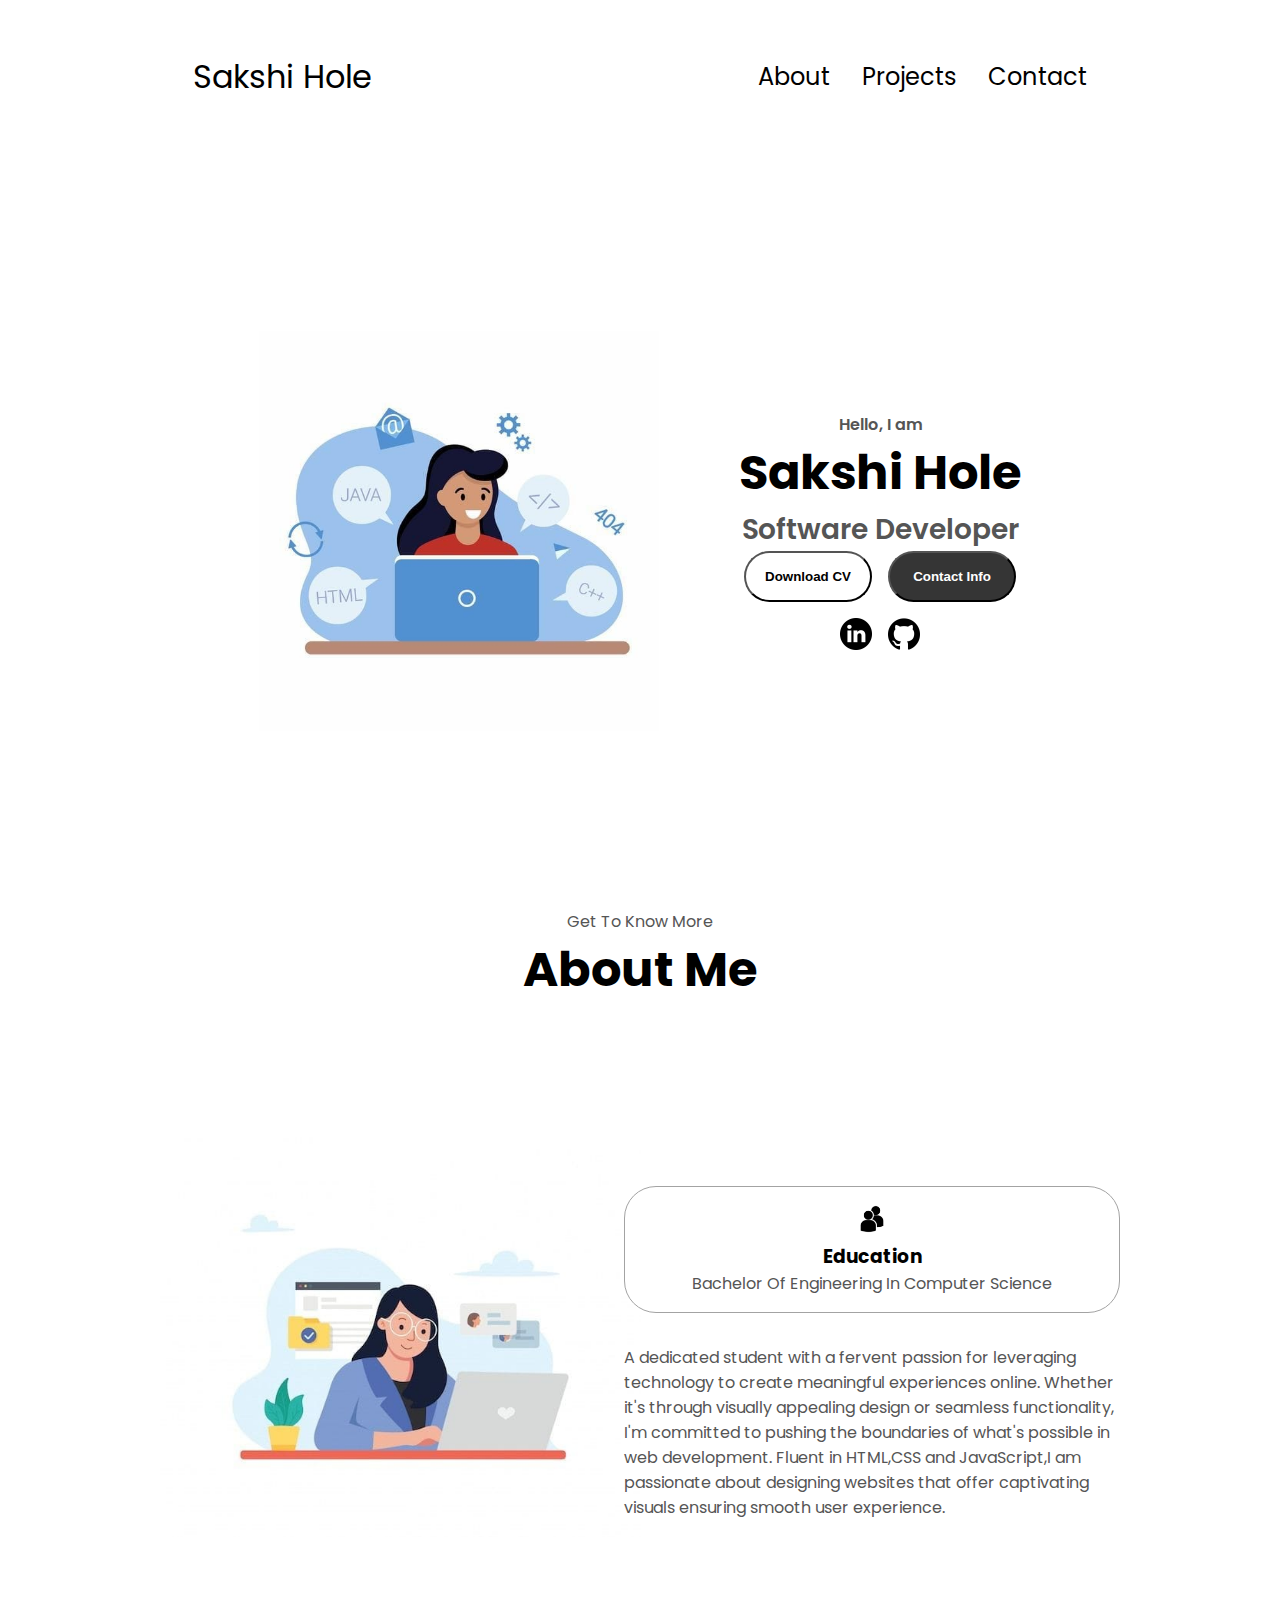
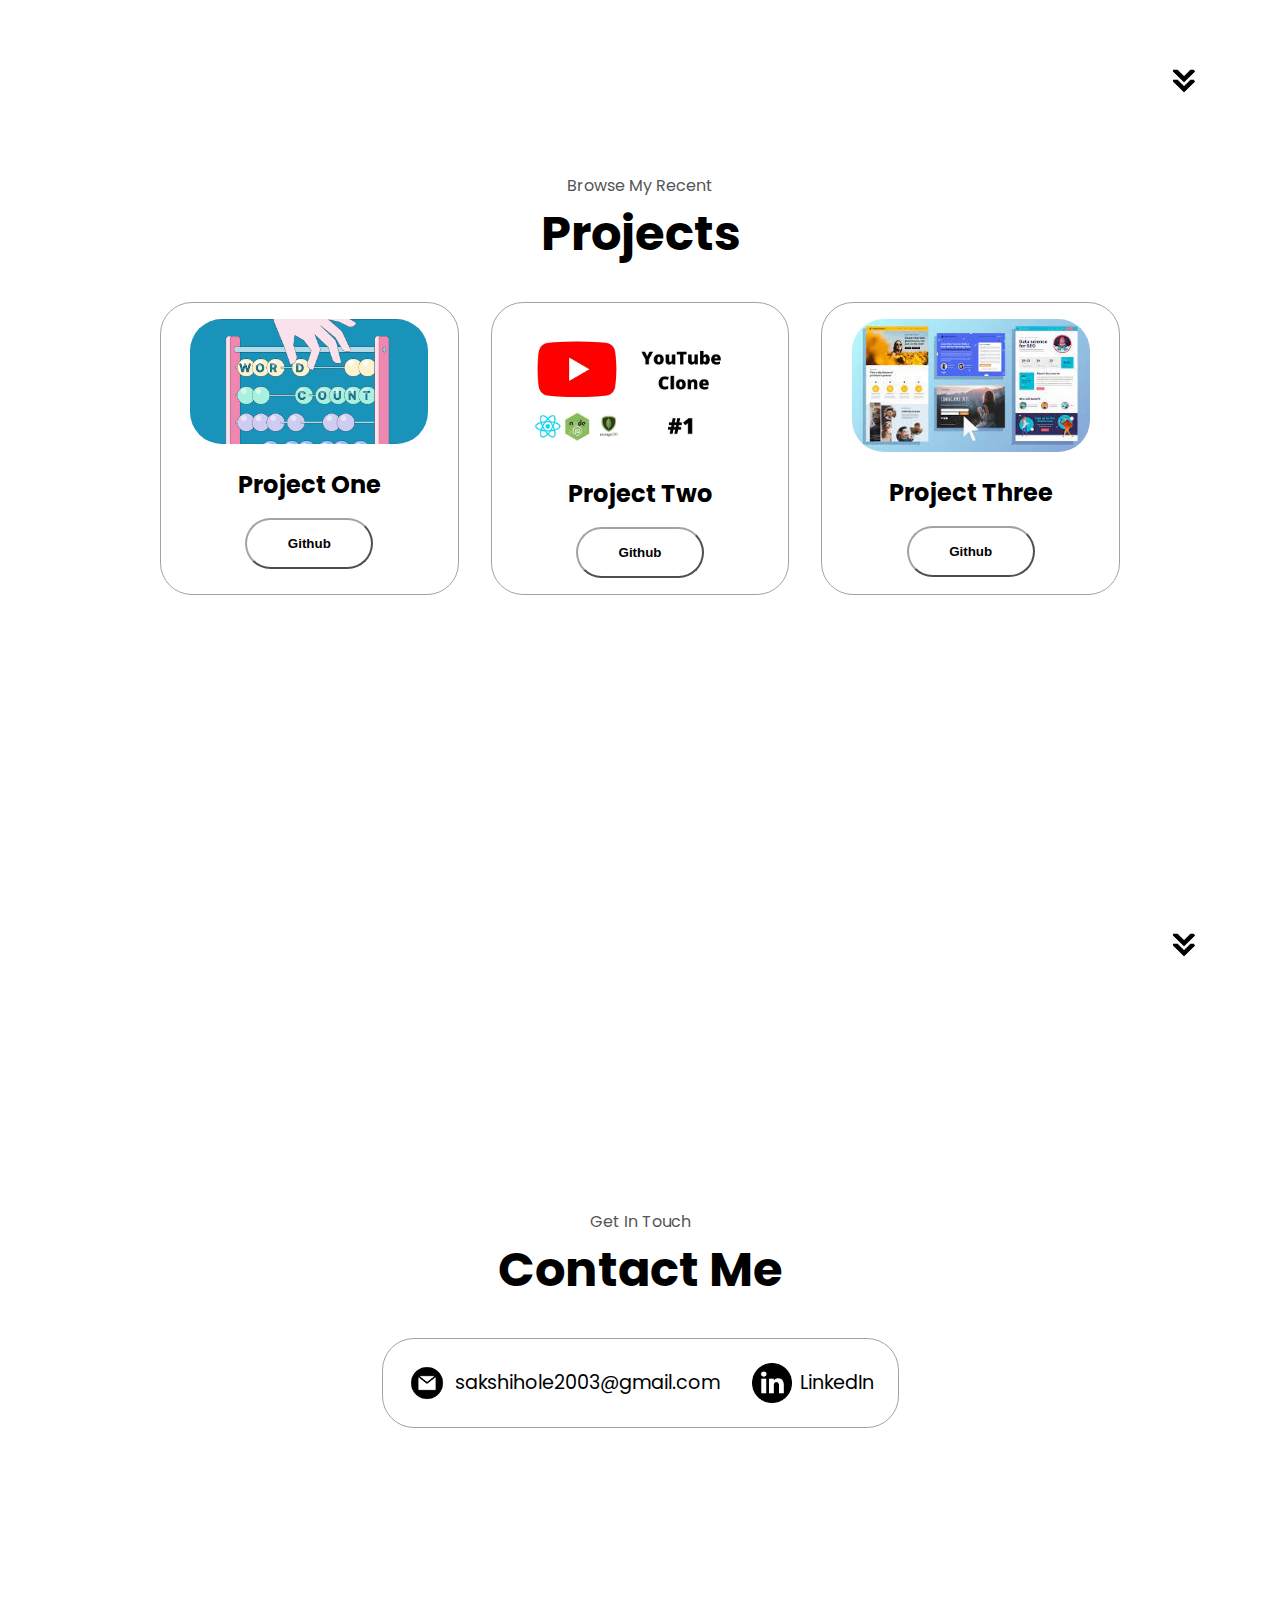
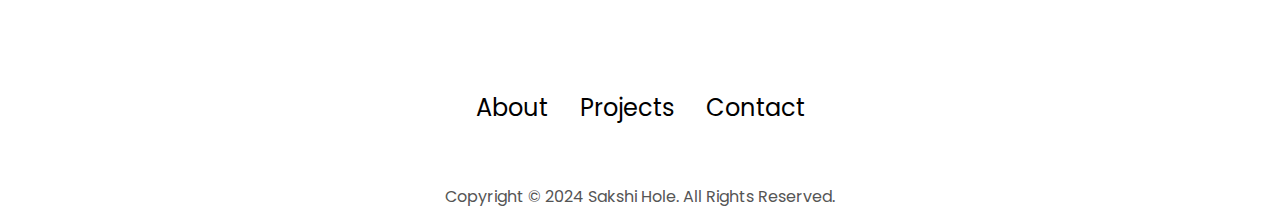
<file: Task 2/index.html>
<!DOCTYPE html>
<html lang="en">
<head>
    <meta charset="UTF-8">
    <meta name="viewport" content="width=device-width, initial-scale=1.0">
    <title>Portfolio</title>

    <link rel="stylesheet" href="style.css">
    <link rel="stylesheet" href="mediaqueries.css">
</head>
<body>
    <nav id="desktop-nav">
        <div class="logo">Sakshi Hole</div>
        <div>
            <ul class="nav-links">
                <li><a href="#about">About</a></li>
                <li><a href="#projects">Projects</a></li>
                <li><a href="#contact">Contact</a></li>
            </ul>
        </div>
    </nav>

    <nav id="hamburger-nav">
        <div class="logo">Sakshi Hole</div>
        <div class="hambuger-menu">
            <div class="hamburger-icon" onclick="toggleMenu()">
                <span></span>
                <span></span>
                <span></span>
            </div>
            <div class="menu-links">
                <li><a href="#about" onclick="toggleMenu()">About</a></li>
                <li><a href="#projects" onclick="toggleMenu()">Projects</a></li>
                <li><a href="#contact" onclick="toggleMenu()">Contact</a></li>
            </div>
        </div>
    </nav>

    <section id="profile">
        <div class="section__pic-container">
            <img src="assets\portfolio img 2.jpeg" alt="Sakshi Hole Profile Picture">
        </div>
        <div class="section__text">
            <p class="section__text__p1">Hello, I am</p>
            <h1 class="title">Sakshi Hole</h1>
            <p class="section__text__p2">Software Developer</p>
            <div class="btn-container">
                <button class="btn btn-color-2" onclick="window.open('./assets/Sakshi Hole Resume.pdf')">Download CV</button>

                <button class="btn btn-color-1" onclick="location.href='./#contact'">Contact Info
                </button>
            </div>
            <div id="socials-container">
                <img src="./assets/linkedin.png" alt="My LinkedIn profile"
                class="icon" onclick="location.href='https://www.linkedin.com/in/sakshihole/'">

                <img src="./assets/github.png" alt="My Github profile"
                class="icon" onclick="location.href='https://github.com/Lubdha-12'">
            </div>
        </div>
    </section>

    <section id="about">
        <p class="section__text__p1">Get To Know More</p>
        <h1 class="title">About Me</h1>
        <div class="section-container">
          <div class="section__pic-container">
            <img src="assets/Portfolio img 1.jpeg" alt="Profile picture" class="about-pic">
          </div>
          <div class="about-details-container">
            <div class="about-containers">
              <div class="details-container">
                <img src="./assets/education.png" alt="Education icon" class="icon">
                <h3>Education</h3>
                <p>Bachelor Of Engineering In Computer Science</p>
              </div>
            </div>
            <div class="text-container">
              <p>A dedicated student with a fervent passion for leveraging technology to create meaningful experiences online. Whether it's through visually appealing design or seamless functionality, I'm committed to pushing the boundaries of what's possible in web development. Fluent in HTML,CSS and JavaScript,I am passionate about designing websites that offer captivating visuals ensuring smooth user experience.
              </p>
            </div>
          </div>
        </div>
        <img src="./assets/arrow.png" alt="Arrow icon" class="icon arrow" 
        onclick="location.href='./#projects'">
      </section>
      <section id="projects">
        <p class="section__text__p1">Browse My Recent</p>
        <h1 class="title">Projects</h1>
        <div class="experience-details-container">
          <div class="about-containers">
          <div class="details-container color-container">
            <div class="article-container">
              <img src="./assets/Proj-1.png" 
              alt="Project 1"
              class="project-img">
            </div>
            <h2 class="experience-sub-title project-title">Project One</h2>
            <div class="btn-container">
              <button class="btn btn-color-2 project-btn" onclick="location.href='https://github.com/Lubdha-12/CODSOFT/blob/main/Task%202/WordCounter.java'">
                Github
              </button>
            </div>
          </div>

          <div class="details-container color-container">
            <div class="article-container">
              <img src="./assets/Proj-2.jpg" 
              alt="Project 2"
              class="project-img">
            </div>
            <h2 class="experience-sub-title project-title">Project Two</h2>
            <div class="btn-container">
              <button class="btn btn-color-2 project-btn" onclick="location.href='https://github.com/Lubdha-12/YouTube-Clone'">
                Github
              </button>
            </div>
          </div>

          <div class="details-container color-container">
            <div class="article-container">
              <img src="./assets/Proj-3.jpg" 
              alt="Project 3"
              class="project-img">
            </div>
            <h2 class="experience-sub-title project-title">Project Three</h2>
            <div class="btn-container">
              <button class="btn btn-color-2 project-btn" onclick="location.href='https://github.com/Lubdha-12/OIBSIP/tree/main/Task%201'">
                Github
              </button>
            </div>
          </div>
          </div>
        </div>
        <img src="./assets/arrow.png" alt="Arrow icon" class="icon arrow" 
        onclick="location.href='./#contact'">
      </section>

      <section id="contact">
        <p class="section__text__p1">Get In Touch</p>
        <h1 class="title">Contact Me</h1>
        <div class="contact-info-upper-container">
          <div class="contact-info-container">
            <img src="./assets/email.png" alt="Email Icon" class="icon contact-icon email-icon">
            <p><a href="https://sakshihole2003@gmail.com">sakshihole2003@gmail.com</a></p>
          </div>

          <div class="contact-info-container">
            <img src="./assets/linkedin.png" alt="LinkedIn Icon" class="icon contact-icon">
            <p><a href="https://www.linkedin.com/in/sakshihole/">LinkedIn</a></p>
          </div>
        </div>
      </section>

      <footer>
        <nav>
          <div class="nav-links-container">
            <ul class="nav-links">
              <li><a href="#about">About</a></li>
              <li><a href="#projects">Projects</a></li>
              <li><a href="#contact">Contact</a></li>
          </ul>
          </div>
        </nav>
        <p>Copyright &#169; 2024 Sakshi Hole. All Rights Reserved.</p>
      </footer>
    <script src="script.js"></script>
</body>
</html>
</file>
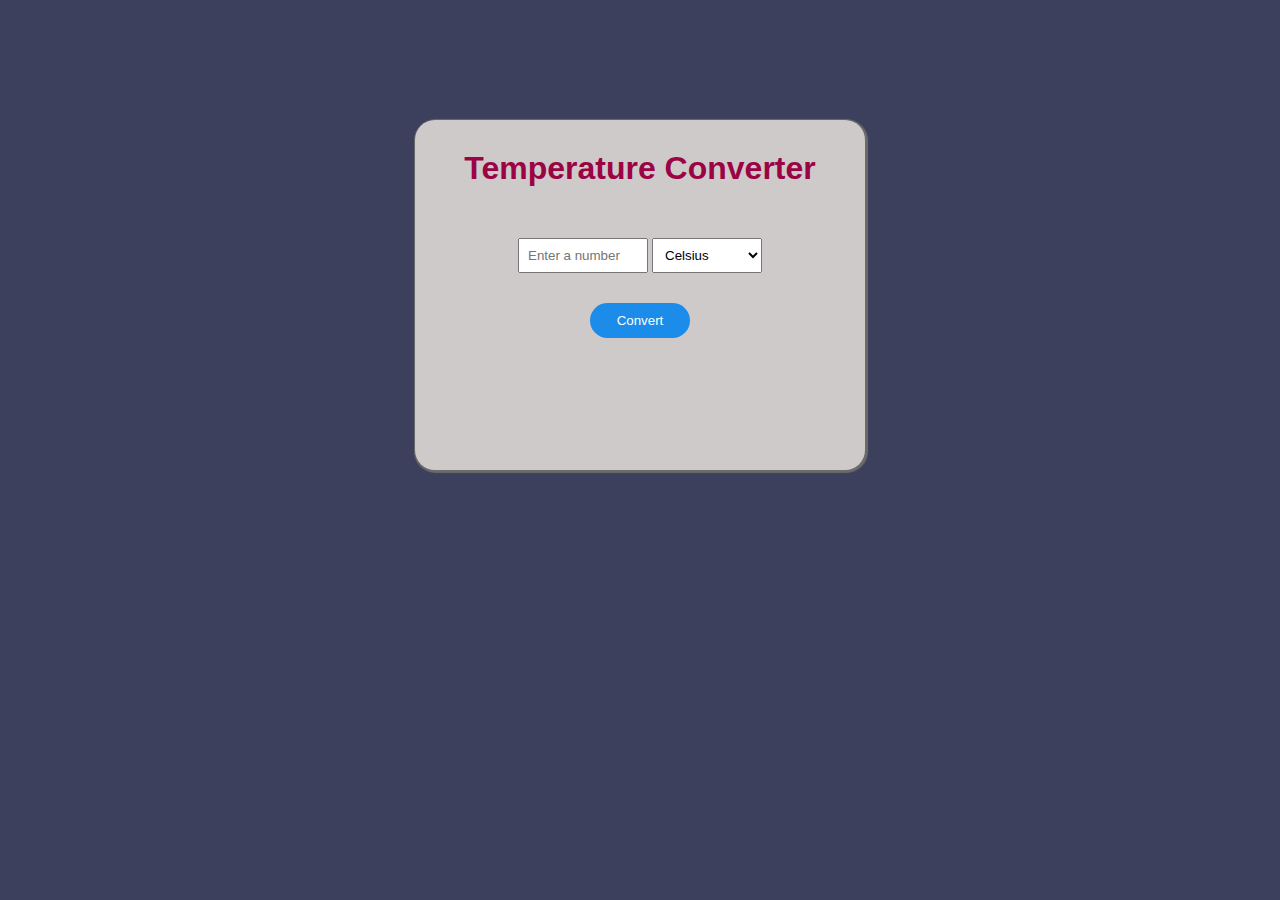
<file: Task 3/index.html>
<!DOCTYPE html>
<html lang="en">
<head>
    <meta charset="UTF-8">
    <meta name="viewport" content="width=device-width, initial-scale=1.0">
    <title>Temperature Converter</title>
    
    <link rel="stylesheet" href="style.css">
</head>
<body>
    <div class="container">
        <h1>Temperature Converter</h1>
        <input type="number" placeholder="Enter a number" id="num">
        <select id="unit">
            <option value="Celsius">Celsius</option>
            <option value="Fahrenheit">Fahrenheit</option>
        </select>

        <div class="button">
            <button onclick="convertTemperature()">Convert</button>
        </div>

        <div id="result"></div>
    </div>

    <script src="script.js"></script>
</body>
</html>
</file>
<file: Task 2/style.css>
@import url('https://fonts.googleapis.com/css2?family=Poppins:wght@300;400;500;600&display=swap');
* {
    margin:0;
    padding:0;
}

body {
    font-family: "Poppins", sans-serif;
}

html{
    scroll-behavior : smooth;
}
      
p{
    color:rgb(85,85,85);
}

/*Transition*/
a, .btn{
    transition : all 300ms ease;
}

/*Desktop Nav*/
nav,.nav-links{
    display:flex;
}

nav{
    justify-content:space-around;
    align-items:center;
    height:17vh;
}

.nav-links{
    gap:2rem;
    list-style:none;
    font-size:1.5rem;
}

a{
    color:black;
    text-decoration:none;
    text-decoration-color:white;
}

a:hover{
    color:grey;
    text-decoration:underline;
    text-underline-offset:1rem;
    text-decoration-color:rgb(181,181,181);
}

.logo{
    font-size:2rem;
}

.logo:hover{
    cursor:default;
}

/*Hamburger Menu*/
#hamburger-nav{
    display:none;
}

.hamburger-menu{
    position:relative;
    display:inline-block;
}

.hamburger-icon{
    display:flex;
    flex-direction:column;
    justify-content:space-between;
    height:24px;
    width:30px;
    cursor:pointer;
}

.hamburger-icon span{
    width:100%;
    height:2px;
    background-color:black;
    transition: all 0.3 ease-in-out;
}

.menu-links{
    position:absolute;
    top:100%;
    right:0;
    background-color:white;
    max-height:0;
    overflow:hidden;
    transition: all 0.3 ease-in-out;
}

.menu-links a{
    display:block;
    padding:10px;
    text-align:center;
    font-size:1.5rem;
    color:black;
    text-decoration:none;
    transition: all 0.3 ease-in-out;
}

.menu-links{
    list-style:none;
}

.menu-links.open{
    max-height:300px;

}

.hamburger-icon.open.span:first-child{
    transform: rotate (45deg) translate(10px,5px);
}

.hamburger-icon.open.span:nth-child(2) {
    opacity:0;
}

.hamburger-icon.open.span:last-child{
    transform: rotate (-45deg) translate(10px,-5px);
}

.hamburger-icon span:first-child {
    transform:none;
}

.hamburger-icon span:first-child {
    opacity:1;
}

.hamburger-icon span:first-child {
    transform:none;
}

/*Sections*/
section{
    padding-top:4vh;
    height:96vh;
    margin:0 10rem;
    box-sizing:border-box;
    min-height:fit-content;
}

.section-container{
    display:flex;
}

/*Profile Section*/
#profile{
    display:flex;
    justify-content:center;
    gap:5rem;
    height:80vh;
}

.section__pic-container{
    display:flex;
    height:400px;
    width:400px;
    margin:auto 0;
}

.section__text{
    align-self:center;
    text-align:center;
}

.section__text p{
    font-weight:600;
}

.section__text__p1{
    text-align:center;
}

.section__text__p2{
    font-size:1.75rem;
    margin-bottom: 1 rem;
}

.title{
    font-size:3rem;
    text-align:center;
}

#socials-container{
    display:flex;
    justify-content:center;
    margin-top:1rem;
    gap:1rem;
}

/*Icons*/
.icon{
    cursor:pointer;
    height:2rem;
}

/*Buttons*/
.btn-container{
    display:flex;
    justify-content:center;
    gap:1 rem;    
}

.btn{
    font-weight: 600;
    transition:all 300ms ease;
    padding:1rem;
    width:8rem;
    border-radius:2rem;
}

.btn-color-1, .btn-color-2{
    border:rgb(53,53,53) 0.1 rem solid;
}

.btn-color-1,
.btn-color-2:hover{
    background:rgb(53,53,53);
    color:white;    
}

.btn-color-1:hover{
    background:rgb(0,0,0);
}

.btn-color-2{
    background:none;
}

.btn-color-2:hover{
    border:rbg(255,255,255) 0.1 solid;
}

.btn-container{
    gap:1rem;
}

/*About Secton*/
#about{
    position:relative;
}

.about-containers{
    gap:2rem;
    margin-bottom:2rem;
    margin-top:2rem;
}

.about-details-container{
    justify-content:center;
    flex-direction:column;
}

.about-containers, .about-details-container{
    display:flex;
}

.about.pic{
    border-radius:2rem;
}

.arrow{
    position:absolute;
    right:-5rem;
    bottom:2.5rem;
}

.details-container{
    padding:1rem;
    flex:1;
    background:white;
    border-radius:2rem;
    border:rgb(53,53,53) 0.1rem solid;
    border-color:rgb(163,163,163);
    text-align:center;
}

.section-container{
    gap:4rem;
    height:80%;
}

.section__pic-container{
    height:400px;
    width:400px;
    margin:auto 0;
}

/*Projects Section*/
#projects{
    position:relative;
}

.color-container{
    border-color:rgb(163,163,163);
    background:rgb(250.250,250);
}

.project-img{
    border-radius:2rem;
    width:90%;
    height:90%;
}

.project-title{
    margin:1rem;
    color:black;
}

.project-btn{
    color:black;
    border-color:rgb(163,163,163); 
}

/*Contact Section*/
#contact{
    display:flex;
    justify-content:center;
    flex-direction:column;
    height:70vh;
}

.contact-info-upper-container{
    display:flex;
    justify-content:center;
    border-radius:2rem;
    border:rgb(53,53,53) 0.1rem solid;
    border-color:rgb(163,163,163);
    background:(250,250,250);
    margin:2rem auto;
    padding:0.5rem;
}

.contact-info-container{
    display:flex;
    align-items:center;
    justify-content:center;
    gap:0.5rem;
    margin:1rem;
}

.contact-info-container{
    font-size:larger;
}

.contact-icon{
    cursor:default;
    height:2.5rem;
}

.email-icon{
    height:2.5rem;
}

/*Footer Section*/
#footer{
    height:26vh;
    margin:0 1rem;
}

footer p{
    text-align:center;
}
</file>
<file: Task 2/mediaqueries.css>
@media screen and (max-width:1200px){
    #desktop-nav{
        display:none;
    }
}
</file>
<file: Task 3/style.css>
body{
    background-color:rgb(61,64,93);
}

.container{
    text-align:center;
    background-color: rgb(206, 202,202);
    width: 450px;
    height: 350px;
    margin:auto;
    margin-top:120px;
    border-radius:20px;
    box-shadow:1px 1px 1px 2px rgb(107,107,107);
}

h1{
    padding:30px;
    font-family:sans-serif;
    color:rgb(155,3,69);
}

input{
    width:110px;
    padding:8px;
}

select{
    width:110px;
    padding:8px;
}

button{
    padding:10px;
    margin-top:30px;
    border:none;
    width:100px;
    border-radius: 20px;
    background-color:rgb(27,140,233);
    color:white;
    cursor:pointer;
}

#result{
    padding:10px;
    color:black;
    margin-top:20px;
    font-size: 20px;
    font-weight:bold;
}
</file>
